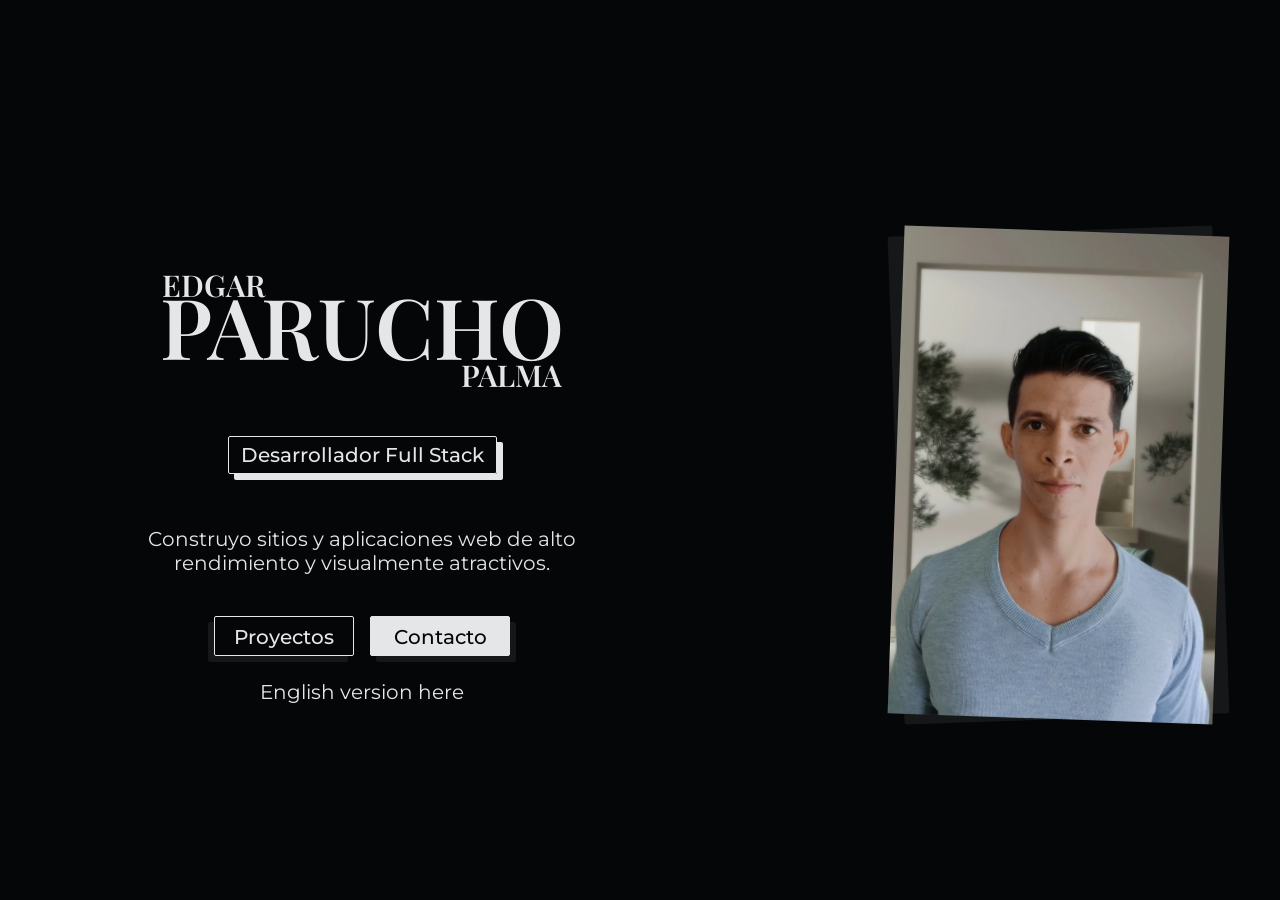
<file: index.html>
<!DOCTYPE html>
<html lang="es">
<head>
  <meta charset="UTF-8">
  <meta name="viewport" content="width=device-width, initial-scale=1.0">
  <meta name="description" content="Sitio web de Edgar Parucho, desarrollador web especializado en Vue.js, Node.js con enfoque en front-end">
  <meta property="og:type" content="website">
  <meta property="og:url" content="https://eparuchopalma.github.io/">
  <meta property="og:title" content="Edgar Parucho | Desarrollador web">
  <meta property="og:description" content="Explora mi trabajo enfocado en alto rendimiento y diseños elegantes, conoce parte de mi historia">
  <meta property="og:image" content="https://github.com/eparuchopalma/eparuchopalma.github.io/blob/main/assets/img/preview.jpg?raw=true">
  <link rel="stylesheet" href="style.css">
  <title>Edgar Parucho Palma</title>
</head>
<body id="body" class="body body_dark">
  <main class="main">
    <header class="section section_grid">
      <div class="section__header">
        <button
        id="theme-button"
        class="theme-button theme-button_dark"
        aria-label="tema"
        title="Tema"></button>
      </div>
      <div class="section__container">
        <h1 class="headline">
          <span class="headline__label headline__label_left">EDGAR</span>
          PARUCHO
          <span class="headline__label headline__label_right">PALMA</span>
        </h1>
        <strong class="subtitle subtitle_animated">Desarrollador Full Stack</strong>
        <p class="header__paragraph">
          Construyo sitios y aplicaciones web de alto rendimiento y visualmente atractivos.
        </p>
        <div class="cta-container">
          <a class="cta cta_secondary" href="#projects">Proyectos</a>
          <a class="cta cta_primary" href="#contact">Contacto</a>
          <a class="language-link" href="./index_en.html">English version here</a>
        </div>
      </div>
      <div class="section__container">
        <picture class="picture-container">
          <source media="(min-width: 576px)" srcset="assets/img/author.webp">
          <img
          class="picture"
          src="assets/img/author_sm.webp"
          alt="Foto del autor: de piel blanca, cabello corto y oscuro, usa sueter gris claro.">
        </picture>
      </div>
    </header>

    <section class="section section_grid" style="--project-color: #41B883;">
      <div class="section__header">
        <h2 class="section__title">Mantra</h2>
        <p class="section__subtitle">App de Help Desk<br>Microfilms Center</p>
      </div>
      <div class="section__container">
        <div class="carousel">
          <div class="carousel__dots">
            <span class="carousel__dot carousel__dot_active"></span>
            <span class="carousel__dot"></span>
            <span class="carousel__dot"></span>
          </div>
          <button class="carousel__btn carousel__btn_prev" aria-label="Anterior">
            &#10094;
          </button>
          <button class="carousel__btn carousel__btn_next" aria-label="Siguiente">
            &#10095;
          </button>
          <div class="carousel__track">
            <div class="carousel__item">
              <img
              class="mockup mockup_mobile"
              src="assets/img/projects/mantra_mobile_1.webp"
              alt="Tarjetas con indicadores de gestión en Mantra (Cerrados, SLA)">
              <img
              class="mockup mockup_desktop"
              src="assets/img/projects/mantra_desktop_1.webp"
              alt="Dashboard en Mantra: gráfica de línea sobre gestión por estado y de barra para gestión por més">
            </div>
            <div class="carousel__item">
              <img
              class="mockup mockup_mobile"
              src="assets/img/projects/mantra_mobile_2.webp"
              alt="Dashboard en Mantra: gráfica de línea sobre gestión por estado y de barra para gestión por més (tema oscuro en móvil)">
              <img
              class="mockup mockup_desktop"
              src="assets/img/projects/mantra_desktop_2.webp"
              alt="Gráficas en Mantra: gestión por cliente y por técnico">
            </div>
            <div class="carousel__item">
              <img
              class="mockup mockup_mobile"
              src="assets/img/projects/mantra_mobile_3.webp"
              alt="Gráficas en Mantra: resultados de consulta por producto y por estado">
              <img
              class="mockup mockup_desktop"
              src="assets/img/projects/mantra_desktop_3.webp"
              alt="Interfaz de consulta en Mantra. Formulario con calendario, campos de selección, checkbox, etc.">
            </div>
          </div>
        </div>
      </div>
      <div class="section__container">
        <div class="tabs">
          <input class="tabs__field" type="radio" id="tab1" name="tab-group" checked>
          <label for="tab1" class="tabs__label">Impacto</label>
          <div class="tabs__content">
            <div class="panels-container">
              <details class="panel" name="features" open>
                <summary class="panel__title">
                  <span>Impacto financiero</span>
                  <svg class="panel__icon" viewBox="0 0 24 24"><path d="M19 9l-7 7-7-7" stroke-linecap="round" stroke-linejoin="round"/></svg>
                </summary>
                <div class="panel__content">
                  <p><strong>Redujo drásticamente costos</strong> en recursos de la organización y demostró una estabilidad a largo plazo que <strong>permitió su comercialización</strong>.</p>
                </div>
              </details>

              <details class="panel" name="features">
                <summary class="panel__title">
                  <span>Resultados</span>
                  <svg class="panel__icon" viewBox="0 0 24 24"><path d="M19 9l-7 7-7-7" stroke-linecap="round" stroke-linejoin="round"/></svg>
                </summary>
                <div class="panel__content">
                  <strong>Centraliza procesos críticos</strong> lo que mejora la consistencia de la información, la comunicación del equipo, el margen de error y tiempos de gestión.
                </div>
              </details>

              <details class="panel" name="features">
                <summary class="panel__title">
                  <span>Trabajo en equipo</span>
                  <svg class="panel__icon" viewBox="0 0 24 24"><path d="M19 9l-7 7-7-7" stroke-linecap="round" stroke-linejoin="round"/></svg>
                </summary>
                <div class="panel__content">
                  <p>Permitió por primera vez la integración multidepartamental y el acceso remoto a la principal herramienta de gestión y fuente de la verdad.</p>
                </div>
              </details>
            </div>
          </div>
          <input class="tabs__field" type="radio" id="tab2" name="tab-group">
          <label for="tab2" class="tabs__label">Stack</label>
          <div class="tabs__content">
            <div class="panels-container">
              <details class="panel" name="tech" open>
                <summary class="panel__title">
                  <span>Front-End</span>
                  <svg class="panel__icon" viewBox="0 0 24 24"><path d="M19 9l-7 7-7-7" stroke-linecap="round" stroke-linejoin="round"/></svg>
                </summary>
                <div class="panel__content">
                  <ul id="stack-container">
                    <li>Vue.js &lpar;v2&rpar;</li>
                    <li>Vuetify</li>
                    <li>Vuex</li>
                    <li>Vue-Router</li>
                    <li>Options API</li>
                    <li>Vue-CLI</li>
                    <li>PWA</li>
                    <li>Chart.js</li>
                  </ul>
                </div>
              </details>

              <details class="panel" name="tech">
                <summary class="panel__title">
                  <span>Back-End y Base de Datos</span>
                  <svg class="panel__icon" viewBox="0 0 24 24"><path d="M19 9l-7 7-7-7" stroke-linecap="round" stroke-linejoin="round"/></svg>
                </summary>
                <div class="panel__content">
                  <ul>
                    <li>Node.js</li>
                    <li>Express.js</li>
                    <li>MongoDB</li>
                    <li>REST API</li>
                    <li>JWT</li>
                    <li>Mongoose</li>
                  </ul>
                </div>
              </details>

            </div>
          </div>

          <input class="tabs__field" type="radio" id="tab3" name="tab-group">
          <label for="tab3" class="tabs__label">Enlaces</label>
          <div class="tabs__content">
            <p class="alert">Ahora pertenece a Microfilms Center</p>
          </div>
        </div>
      </div>
    </section>

    <section id="projects" class="section section_grid" style="--project-color: #BC5536;">
      <div class="section__header">
        <h2 class="section__title">Proyectos</h2>
        <p class="section__subtitle">
          Secundarios
        </p>
      </div>
      <div id="projects-images" class="section__container section__container_relative">
        <div class="mockup-container mockup-container_selected" data-project-index="0" data-project-color="#BC5536" style="z-index: 3;">
          <img class="mockup mockup_mobile" src="assets/img/projects/luthen_mobile_1.webp" alt="Vista en móvil de interfaz de Login en Luthen">
          <img class="mockup mockup_desktop" src="assets/img/projects/luthen_desktop_1.webp" alt="Vista en escritorio de gráficas y tablas con movimientos ordenados en Luthen">
        </div>
        <div class="mockup-container" data-project-index="1" data-project-color="#202020" style="transform: rotate(-2deg); z-index: 2;">
          <img class="mockup mockup_mobile" src="assets/img/projects/lighthouse_mobile.webp" alt="Vista en móvil de Dashboard en Lighthouse con gráfica tipo radar de registro de hábitos">
          <img class="mockup mockup_desktop" src="assets/img/projects/lighthouse_desktop.webp" alt="Vista de escritorio de Dashboard en Lighthouse: Tabla marcada con registros, gráfica de radar y lista de recientes">
        </div>
        <div class="mockup-container" data-project-index="2" data-project-color="#3de" style="transform: rotate(-4deg); z-index: 1;">
          <img class="mockup mockup_mobile" src="assets/img/projects/pensive_mobile.webp" alt="Vista móvil de Pensive con un formulario de registro">
          <img class="mockup mockup_desktop" src="assets/img/projects/pensive_desktop.webp" alt="Vista de escritorio de Pensive con formulario de referencia web del registro">
        </div>
      </div>

      <div class="section__container section__container_flex">
        <div id="projects-tabs" class="tabs">
          <input class="tabs__field" type="radio" id="project-tab1" name="projects-tabs" checked>
          <label for="project-tab1" class="tabs__label">Stack</label>
          <div class="tabs__content">
            <div id="panels-container" class="panels-container">
              <details class="panel" name="projects-tech" open data-project-index="0">
                <summary class="panel__title">
                  <span>Front-End</span>
                  <svg class="panel__icon" viewBox="0 0 24 24"><path d="M19 9l-7 7-7-7" stroke-linecap="round" stroke-linejoin="round"/></svg>
                </summary>
                <div class="panel__content">
                  <ul>
                    <li>Vue.js &lpar;v3&rpar;</li>
                    <li>Composition API</li>
                    <li>Vite</li>
                    <li>CSS Puro - Arquitectura BEM</li>
                    <li>Chart.js</li>
                  </ul>
                </div>
              </details>

              <details class="panel" name="projects-tech" data-project-index="0">
                <summary class="panel__title">
                  <span>Back-End y Base de Datos</span>
                  <svg class="panel__icon" viewBox="0 0 24 24"><path d="M19 9l-7 7-7-7" stroke-linecap="round" stroke-linejoin="round"/></svg>
                </summary>
                <div class="panel__content">
                  <ul>
                    <li>Node.js</li>
                    <li>Express.js</li>
                    <li>REST API</li>
                  </ul>
                </div>
              </details>

              <details class="panel" name="projects-tech" data-project-index="1" style="display: none;">
                <summary class="panel__title">
                  <span>Front-End</span>
                  <svg class="panel__icon" viewBox="0 0 24 24"><path d="M19 9l-7 7-7-7" stroke-linecap="round" stroke-linejoin="round"/></svg>
                </summary>
                <div class="panel__content">
                  <ul>
                    <li>React.js</li>
                    <li>Vite</li>
                    <li>CSS Puro - Arquitectura BEM</li>
                    <li>Chart.js</li>
                  </ul>
                </div>
              </details>

              <details class="panel" name="projects-tech" data-project-index="1" style="display: none;">
                <summary class="panel__title">
                  <span>Back-End y Base de Datos</span>
                  <svg class="panel__icon" viewBox="0 0 24 24"><path d="M19 9l-7 7-7-7" stroke-linecap="round" stroke-linejoin="round"/></svg>
                </summary>
                <div class="panel__content">
                  <ul>
                    <li>Node.js</li>
                    <li>Express.js</li>
                    <li>REST API</li>
                    <li>Sequelize</li>
                  </ul>
                </div>
              </details>

              <details class="panel" name="projects-tech" data-project-index="2" style="display: none;">
                <summary class="panel__title">
                  <span>Front-End</span>
                  <svg class="panel__icon" viewBox="0 0 24 24"><path d="M19 9l-7 7-7-7" stroke-linecap="round" stroke-linejoin="round"/></svg>
                </summary>
                <div class="panel__content">
                  <ul>
                    <li>Vue.js &lpar;v3&rpar;</li>
                    <li>Composition API</li>
                    <li>Vite</li>
                    <li>CSS Puro - Arquitectura BEM</li>
                    <li>Chart.js</li>
                  </ul>
                </div>
              </details>

              <details class="panel" name="projects-tech" data-project-index="2" style="display: none;">
                <summary class="panel__title">
                  <span>Back-End y Base de Datos</span>
                  <svg class="panel__icon" viewBox="0 0 24 24"><path d="M19 9l-7 7-7-7" stroke-linecap="round" stroke-linejoin="round"/></svg>
                </summary>
                <div class="panel__content">
                  <ul>
                    <li>Node.js</li>
                    <li>Express.js</li>
                    <li>MongoDB</li>
                    <li>REST API</li>
                    <li>JWT</li>
                  </ul>
                </div>
              </details>

            </div>
          </div>

          <input class="tabs__field" type="radio" id="project-tab2" name="projects-tabs">
          <label for="project-tab2" class="tabs__label">Enlaces</label>
          <div class="tabs__content">
            <ul id="link-container">
              <li data-project-index="0">
                <a target="_blank" href="https://github.com/eparuchopalma/luthen-ui.git" class="link link_github">Código - Front-End</a>
              </li>
              <li data-project-index="0">
                <a target="_blank" href="https://github.com/eparuchopalma/luthen-api.git" class="link link_github">Código - Back-End</a>
              </li>
              <li data-project-index="0">
                <a target="_blank" href="https://luthen.vercel.app/" class="link link_vercel">Demo</a>
              </li>
              <li data-project-index="1" style="display: none;">
                <a target="_blank" href="https://github.com/eparuchopalma/lighthouse-ui.git" class="link link_github">Código - Front-End</a>
              </li>
              <li data-project-index="1" style="display: none;">
                <a target="_blank" href="https://github.com/eparuchopalma/lighthouse-api.git" class="link link_github">Código - Back-End</a>
              </li>
              <li data-project-index="1" style="display: none;">
                <a target="_blank" href="https://lighthouse-drab-eight.vercel.app/" class="link link_vercel">Demo</a>
              </li>
              <li data-project-index="2" style="display: none;">
                <a target="_blank" href="https://github.com/eparuchopalma/pensive-ui.git" class="link link_github">Código - Front-End</a>
              </li>
              <li data-project-index="2" style="display: none;">
                <a target="_blank" href="https://github.com/eparuchopalma/pensive-api.git" class="link link_github">Código - Back-End</a>
              </li>
              <li data-project-index="2" style="display: none;">
                <a target="_blank" href="https://pensive-epp.vercel.app/" class="link link_github">Demo</a>
              </li>
            </ul>
          </div>
        </div>
        <ul id="projects-titles" class="projects-titles">
          <li class="project-title project-title_selected" data-project-index="0" data-project-color="#BC5536">
            Luthen
          </li>
          <li class="project-title" data-project-index="1" data-project-color="#202020">
            Lighthouse
          </li>
          <li class="project-title" data-project-index="2" data-project-color="#3de">
            Pensive
          </li>
        </ul>
      </div>
    </section>
    <section id="contact" class="section section_centered">
      <h2  class="headline">Gracias</h2>
      <p class="subtitle">Por tu invaluable tiempo</p>
      <br>
      <p>
        <strong>Agrégame a tu red</strong> para que tengamos la oportunidad de colaborar.
      </p>
      <div class="link-container">
        <a class="link link_email" href="mailto:eparuchopalma@outlook.com" target="_blank">eparuchopalma@outlook.com</a>
        <a class="link link_linkedin" href="https://www.linkedin.com/in/eparuchopalma/" target="_blank">linkedin.com/in/eparuchopalma</a>
        <a class="link link_github" href="https://github.com/eparuchopalma" target="_blank">github.com/eparuchopalma</a>
        <a class="link link_goodreads" href="https://www.goodreads.com/eparuchopalma" target="_blank">goodreads.com/eparuchopalma</a>
      </div>
    </section>
  </main>
  <script src="script.js">
  </script>
</body>
</html>
</file>
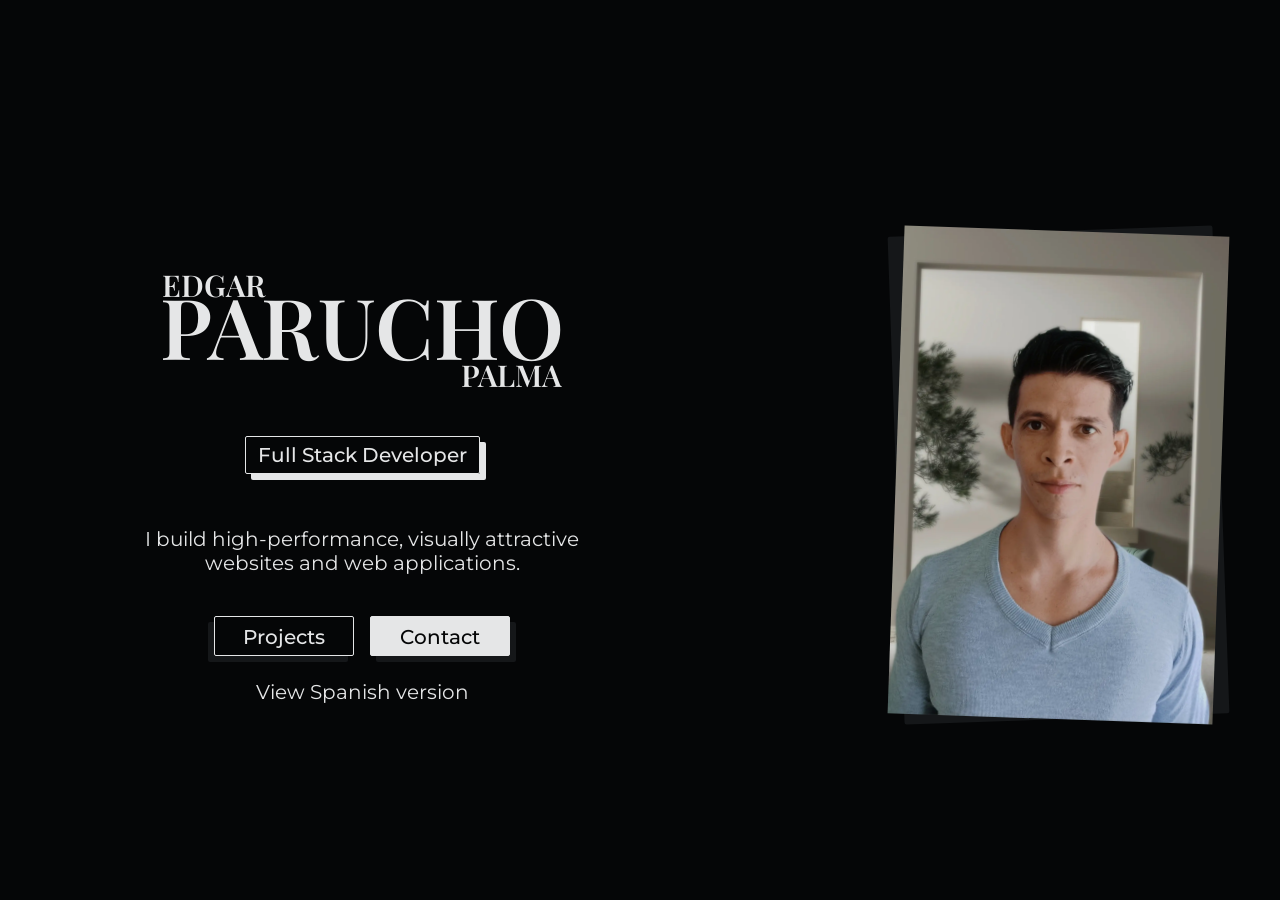
<file: index_en.html>
<!DOCTYPE html>
<html lang="en">
<head>
  <meta charset="UTF-8">
  <meta name="viewport" content="width=device-width, initial-scale=1.0">
  <meta name="description" content="Edgar Parucho — web developer focused on high performance and elegant UI.">
  <meta property="og:type" content="website">
  <meta property="og:url" content="https://eparuchopalma.github.io/">
  <meta property="og:title" content="Edgar Parucho | Web Developer">
  <meta property="og:description" content="Explore my work focused on high performance and elegant designs, and learn more about my story">
  <meta property="og:image" content="https://github.com/eparuchopalma/eparuchopalma.github.io/blob/main/assets/img/preview.jpg?raw=true">
  <link rel="stylesheet" href="style.css">
  <title>Edgar Parucho Palma</title>
</head>
<body id="body" class="body body_dark">
  <main class="main">
    <header class="section section_grid">
      <div class="section__header">
        <button
        id="theme-button"
        class="theme-button theme-button_dark"
        aria-label="theme"
        title="Theme"></button>
      </div>
      <div class="section__container">
        <h1 class="headline">
          <span class="headline__label headline__label_left">EDGAR</span>
          PARUCHO
          <span class="headline__label headline__label_right">PALMA</span>
        </h1>
        <strong class="subtitle subtitle_animated">Full Stack Developer</strong>
        <p class="header__paragraph">I build high-performance, visually attractive websites and web applications.</p>
        <div class="cta-container">
          <a class="cta cta_secondary" href="#projects">Projects</a>
          <a class="cta cta_primary" href="#contact">Contact</a>
          <a class="language-link" href="./index.html">View Spanish version</a>
        </div>
      </div>
      <div class="section__container">
        <picture class="picture-container">
          <source media="(min-width: 576px)" srcset="assets/img/author.webp">
          <img
          class="picture"
          src="assets/img/author_sm.webp"
          alt="Portrait of the author, a man of white skin with short dark hair, wearing a grey sweater.">
        </picture>
      </div>
    </header>

    <section class="section section_grid" style="--project-color: #41B883;">
      <div class="section__header">
        <h2 class="section__title">Mantra</h2>
        <p class="section__subtitle">Help Desk app<br>Microfilms Center</p>
      </div>
      <div class="section__container">
        <div class="carousel">
          <div class="carousel__dots">
            <span class="carousel__dot carousel__dot_active"></span>
            <span class="carousel__dot"></span>
            <span class="carousel__dot"></span>
          </div>
          <button class="carousel__btn carousel__btn_prev" aria-label="Anterior">&#10094;</button>
          <button class="carousel__btn carousel__btn_next" aria-label="Siguiente">&#10095;</button>
          <div class="carousel__track">
            <div class="carousel__item">
              <img class="mockup mockup_mobile" src="assets/img/projects/mantra_mobile_1.webp" alt="Mantra mobile: management cards with indicators (Solved, SLA)">
              <img class="mockup mockup_desktop" src="assets/img/projects/mantra_desktop_1.webp" alt="Mantra desktop: dashboard with charts">
            </div>
            <div class="carousel__item">
              <img class="mockup mockup_mobile" src="assets/img/projects/mantra_mobile_2.webp" alt="Mantra mobile: dashboard with charts">
              <img class="mockup mockup_desktop" src="assets/img/projects/mantra_desktop_2.webp" alt="Mantra desktop: client and technician charts">
            </div>
            <div class="carousel__item">
              <img class="mockup mockup_mobile" src="assets/img/projects/mantra_mobile_3.webp" alt="Mantra mobile: query results by product and status">
              <img class="mockup mockup_desktop" src="assets/img/projects/mantra_desktop_3.webp" alt="Mantra desktop: query interface with form controls">
            </div>
          </div>
        </div>
      </div>
      <div class="section__container">
        <div class="tabs">
          <input class="tabs__field" type="radio" id="tab1" name="tab-group" checked>
          <label for="tab1" class="tabs__label">Impact</label>
          <div class="tabs__content">
            <div class="panels-container">
              <details class="panel" name="features" open>
                <summary class="panel__title">
                  <span>Financial impact</span>
                  <svg class="panel__icon" viewBox="0 0 24 24"><path d="M19 9l-7 7-7-7" stroke-linecap="round" stroke-linejoin="round"/></svg>
                </summary>
                <div class="panel__content">
                  <strong>Significantly reduced organizational costs</strong> and demonstrated long-term stability that enabled commercialization.
                </div>
              </details>

              <details class="panel" name="features">
                <summary class="panel__title">
                  <span>Results</span>
                  <svg class="panel__icon" viewBox="0 0 24 24"><path d="M19 9l-7 7-7-7" stroke-linecap="round" stroke-linejoin="round"/></svg>
                </summary>
                <div class="panel__content">
                  <strong>Centralizes critical processes</strong> improving data consistency, team communication, error margin, and handling times.
                </div>
              </details>

              <details class="panel" name="features">
                <summary class="panel__title">
                  <span>Team collaboration</span>
                  <svg class="panel__icon" viewBox="0 0 24 24"><path d="M19 9l-7 7-7-7" stroke-linecap="round" stroke-linejoin="round"/></svg>
                </summary>
                <div class="panel__content">
                  <p>Enabled multi-department integration and remote access to the main management tool.</p>
                </div>
              </details>
            </div>
          </div>
          <input class="tabs__field" type="radio" id="tab2" name="tab-group">
          <label for="tab2" class="tabs__label">Stack</label>
          <div class="tabs__content">
            <div class="panels-container">
              <details class="panel" name="tech" open>
                <summary class="panel__title">
                  <span>Front-End</span>
                  <svg class="panel__icon" viewBox="0 0 24 24"><path d="M19 9l-7 7-7-7" stroke-linecap="round" stroke-linejoin="round"/></svg>
                </summary>
                <div class="panel__content">
                  <ul>
                    <li>Vue.js (v2)</li>
                    <li>Vuetify</li>
                    <li>Vuex</li>
                    <li>Vue-Router</li>
                    <li>Options API</li>
                    <li>Vue-CLI</li>
                    <li>PWA</li>
                    <li>Chart.js</li>
                  </ul>
                </div>
              </details>

              <details class="panel" name="tech">
                <summary class="panel__title">
                  <span>Back-End and Database</span>
                  <svg class="panel__icon" viewBox="0 0 24 24"><path d="M19 9l-7 7-7-7" stroke-linecap="round" stroke-linejoin="round"/></svg>
                </summary>
                <div class="panel__content">
                  <ul>
                    <li>Node.js</li>
                    <li>Express.js</li>
                    <li>MongoDB</li>
                    <li>REST API</li>
                    <li>JWT</li>
                    <li>Mongoose</li>
                  </ul>
                </div>
              </details>

            </div>
          </div>

          <input class="tabs__field" type="radio" id="tab3" name="tab-group">
          <label for="tab3" class="tabs__label">Links</label>
          <div class="tabs__content">
            <p class="alert">Mantra now belongs to Microfilms Center</p>
          </div>
        </div>
      </div>
    </section>

    <section id="projects" class="section section_grid" style="--project-color: #BC5536;">
      <div class="section__header">
        <h2 class="section__title">Projects</h2>
        <p class="section__subtitle">Side projects</p>
      </div>
      <div id="projects-images" class="section__container section__container_relative">
        <div class="mockup-container mockup-container_selected" data-project-index="0" data-project-color="#BC5536" style="z-index: 3;">
          <img class="mockup mockup_mobile" src="assets/img/projects/luthen_mobile_1.webp" alt="Luthen mobile view: login screen">
          <img class="mockup mockup_desktop" src="assets/img/projects/luthen_desktop_1.webp" alt="Luthen desktop view: charts and tables">
        </div>
        <div class="mockup-container" data-project-index="1" data-project-color="#202020" style="transform: rotate(-2deg); z-index: 2;">
          <img class="mockup mockup_mobile" src="assets/img/projects/lighthouse_mobile.webp" alt="Lighthouse mobile: habits radar chart">
          <img class="mockup mockup_desktop" src="assets/img/projects/lighthouse_desktop.webp" alt="Lighthouse desktop: records table and radar chart">
        </div>
        <div class="mockup-container" data-project-index="2" data-project-color="#3de" style="transform: rotate(-4deg); z-index: 1;">
          <img class="mockup mockup_mobile" src="assets/img/projects/pensive_mobile.webp" alt="Pensive mobile: registration form">
          <img class="mockup mockup_desktop" src="assets/img/projects/pensive_desktop.webp" alt="Pensive desktop: registration form reference">
        </div>
      </div>

      <div class="section__container section__container_flex">
        <div id="projects-tabs" class="tabs">
          <input class="tabs__field" type="radio" id="project-tab1" name="projects-tabs" checked>
          <label for="project-tab1" class="tabs__label">Stack</label>
          <div class="tabs__content">
            <div id="panels-container" class="panels-container">
              <details class="panel" name="projects-tech" open data-project-index="0">
                <summary class="panel__title">
                  <span>Front-End</span>
                  <svg class="panel__icon" viewBox="0 0 24 24"><path d="M19 9l-7 7-7-7" stroke-linecap="round" stroke-linejoin="round"/></svg>
                </summary>
                <div class="panel__content">
                  <ul>
                    <li>Vue.js (v3)</li>
                    <li>Composition API</li>
                    <li>Vite</li>
                    <li>Plain CSS - BEM architecture</li>
                    <li>Chart.js</li>
                  </ul>
                </div>
              </details>

              <details class="panel" name="projects-tech" data-project-index="0">
                <summary class="panel__title">
                  <span>Back-End and Database</span>
                  <svg class="panel__icon" viewBox="0 0 24 24"><path d="M19 9l-7 7-7-7" stroke-linecap="round" stroke-linejoin="round"/></svg>
                </summary>
                <div class="panel__content">
                  <ul>
                    <li>Node.js</li>
                    <li>Express.js</li>
                    <li>REST API</li>
                  </ul>
                </div>
              </details>

              <details class="panel" name="projects-tech" data-project-index="1" style="display: none;">
                <summary class="panel__title">
                  <span>Front-End</span>
                  <svg class="panel__icon" viewBox="0 0 24 24"><path d="M19 9l-7 7-7-7" stroke-linecap="round" stroke-linejoin="round"/></svg>
                </summary>
                <div class="panel__content">
                  <ul>
                    <li>React.js</li>
                    <li>Vite</li>
                    <li>Plain CSS - BEM architecture</li>
                    <li>Chart.js</li>
                  </ul>
                </div>
              </details>

              <details class="panel" name="projects-tech" data-project-index="1" style="display: none;">
                <summary class="panel__title">
                  <span>Back-End and Database</span>
                  <svg class="panel__icon" viewBox="0 0 24 24"><path d="M19 9l-7 7-7-7" stroke-linecap="round" stroke-linejoin="round"/></svg>
                </summary>
                <div class="panel__content">
                  <ul>
                    <li>Node.js</li>
                    <li>Express.js</li>
                    <li>REST API</li>
                    <li>Sequelize</li>
                  </ul>
                </div>
              </details>

              <details class="panel" name="projects-tech" data-project-index="2" style="display: none;">
                <summary class="panel__title">
                  <span>Front-End</span>
                  <svg class="panel__icon" viewBox="0 0 24 24"><path d="M19 9l-7 7-7-7" stroke-linecap="round" stroke-linejoin="round"/></svg>
                </summary>
                <div class="panel__content">
                  <ul>
                    <li>Vue.js (v3)</li>
                    <li>Composition API</li>
                    <li>Vite</li>
                    <li>Plain CSS - BEM architecture</li>
                    <li>Chart.js</li>
                  </ul>
                </div>
              </details>

              <details class="panel" name="projects-tech" data-project-index="2" style="display: none;">
                <summary class="panel__title">
                  <span>Back-End and Database</span>
                  <svg class="panel__icon" viewBox="0 0 24 24"><path d="M19 9l-7 7-7-7" stroke-linecap="round" stroke-linejoin="round"/></svg>
                </summary>
                <div class="panel__content">
                  <ul>
                    <li>Node.js</li>
                    <li>Express.js</li>
                    <li>MongoDB</li>
                    <li>REST API</li>
                    <li>JWT</li>
                  </ul>
                </div>
              </details>

            </div>
          </div>

          <input class="tabs__field" type="radio" id="project-tab2" name="projects-tabs">
          <label for="project-tab2" class="tabs__label">Links</label>
          <div class="tabs__content">
            <ul id="link-container">
              <li data-project-index="0">
                <a target="_blank" href="https://github.com/eparuchopalma/luthen-ui.git" class="link link_github">Front-End Code</a>
              </li>
              <li data-project-index="0">
                <a target="_blank" href="https://github.com/eparuchopalma/luthen-api.git" class="link link_github">Back-End Code</a>
              </li>
              <li data-project-index="0">
                <a target="_blank" href="https://luthen.vercel.app/" class="link link_vercel">Demo</a>
              </li>
              <li data-project-index="1" style="display: none;">
                <a target="_blank" href="https://github.com/eparuchopalma/lighthouse-ui.git" class="link link_github">Front-End Code</a>
              </li>
              <li data-project-index="1" style="display: none;">
                <a target="_blank" href="https://github.com/eparuchopalma/lighthouse-api.git" class="link link_github">Back-End Code</a>
              </li>
              <li data-project-index="1" style="display: none;">
                <a target="_blank" href="https://lighthouse-drab-eight.vercel.app/" class="link link_vercel">Demo</a>
              </li>
              <li data-project-index="2" style="display: none;">
                <a target="_blank" href="https://github.com/eparuchopalma/pensive-ui.git" class="link link_github">Front-End Code</a>
              </li>
              <li data-project-index="2" style="display: none;">
                <a target="_blank" href="https://github.com/eparuchopalma/pensive-api.git" class="link link_github">Back-End Code</a>
              </li>
              <li data-project-index="2" style="display: none;">
                <a target="_blank" href="https://pensive-epp.vercel.app/" class="link link_github">Demo</a>
              </li>
            </ul>
          </div>
        </div>
        <ul id="projects-titles" class="projects-titles">
          <li class="project-title project-title_selected" data-project-index="0" data-project-color="#BC5536">
            Luthen
          </li>
          <li class="project-title" data-project-index="1" data-project-color="#202020">
            Lighthouse
          </li>
          <li class="project-title" data-project-index="2" data-project-color="#3de">
            Pensive
          </li>
        </ul>
      </div>
    </section>

    <section id="contact" class="section section_centered">
      <h2 class="headline">Thank you</h2>
      <p class="subtitle">For your invaluable time</p>
      <br>
      <p>
        <strong>Add me to your network</strong> so we can have the opportunity to collaborate.
      </p>
      <div class="link-container">
        <a class="link link_email" href="mailto:eparuchopalma@outlook.com" target="_blank">eparuchopalma@outlook.com</a>
        <a class="link link_linkedin" href="https://www.linkedin.com/in/eparuchopalma/" target="_blank">linkedin.com/in/eparuchopalma</a>
        <a class="link link_github" href="https://github.com/eparuchopalma" target="_blank">github.com/eparuchopalma</a>
        <a class="link link_goodreads" href="https://www.goodreads.com/eparuchopalma" target="_blank">goodreads.com/eparuchopalma</a>
      </div>
    </section>
  </main>
  <script src="script.js"></script>
</body>
</html>
</file>
<file: style.css>
@font-face {
  font-family: "Montserrat";
  src: url("./assets/fonts/Montserrat-VariableFont_wght.ttf") format("truetype");
  font-display: swap;
  font-weight: 400 500;
}

@font-face {
  font-family: "Playfair Display";
  src: url("./assets/fonts/PlayfairDisplay-SemiBold.ttf") format("truetype");
  font-display: swap;
}

:root {
  --light: #e5e6e7;
  --dark: #050607;
  --accent-light: #d5d7d9;
  --accent-dark: #151719;
  font-size: 62.5%;
}

* {
  margin: 0;
  padding: 0;
  box-sizing: border-box;
  font-size: 1.6rem;
  font-family: "Montserrat", sans-serif;
  font-optical-sizing: auto;
  font-style: normal;
  color: var(--font-color);
}

h1, h2 {
  font-family: "Playfair Display", serif;
  font-optical-sizing: auto;
  font-style: normal;
}

ul { list-style: none; }
a { text-decoration: none; }

img {
  width: 100%;
  height: 100%;
  object-fit: cover;
}

.body {
  height: 100vh;
  background-color: var(--bg-color);
  transition: color, background-color .5s;
  display: grid;
  place-items: center;
}

.body_dark {
  --bg-color: var(--dark);
  --font-color: var(--light);
  --accent: var(--accent-dark);
}

.body_light {
  --bg-color: var(--light);
  --font-color: var(--dark);
  --accent: var(--accent-light);
}

.main {
  width: 100%;
  max-width: 1350px;
  height: 100%;
  padding: 12px;
  overflow-y: scroll;
  scroll-snap-type: y mandatory;
  scroll-behavior: smooth;
  scrollbar-color: transparent;
  scrollbar-width: none;
  will-change: transform;
  -ms-overflow-style: none; 
  overflow-y: scroll;
}

.main::-webkit-scrollbar {
  display: none;
}

.theme-button {
  width: 24px;
  height: 24px;
  border: none;
  border-radius: 2px;
  background-color: transparent;
  background-image: url('https://img.icons8.com/?size=100&id=59841&format=png&color=111111');
  background-size: cover;
  background-repeat: no-repeat;
  cursor: pointer;
  transition: transform .5s;
}

.theme-button_dark {
  background-image: url('https://img.icons8.com/?size=100&id=60002&format=png&color=ffffff');
}

.header {
  height: 100%;
  display: grid;
  text-align: center;
  scroll-snap-align: start;
}

.header__paragraph {
  display: block;
  text-align: center;
  margin: 0 auto;
  max-width: 500px;
}

.headline {
  height: 11rem;
  margin-top: 24px;
  font-size: 7.2rem;
  text-align: center;
  justify-self: center;
  position: relative;
}

.headline__label {
  font-family: "Playfair Display", serif;
  font-optical-sizing: auto;
  font-size: 2.4rem;
  position: absolute;
}

.headline__label_left {
  top: -4px;
  left: 2px;
}

.headline__label_right {
  right: 2px;
  bottom: 0;
}

.subtitle {
  display: block;
  width: fit-content;
  height: fit-content;
  padding: 6px 12px;
  border: 1px solid var(--font-color);
  border-radius: 2px;
  margin: 12px auto 24px;
  text-align: center;
  font-weight: 500;
  font-size: 2rem;
  box-shadow: 6px 6px var(--font-color);
}

.subtitle_animated {
  animation-name: shadowToRight;
  animation-duration: 1s;
  animation-fill-mode: backwards;
  animation-timing-function: ease-in-out;
}

.cta-container {
  display: block;
  text-align: center;
}

.cta {
  width: 140px;
  height: 40px;
  padding-top: 8px;
  border: 1px solid var(--font-color);
  border-radius: 2px;
  display: inline-block;
  text-align: center;
  font-weight: 500;
  cursor: pointer;
  transition: box-shadow .5s;
}

.cta_primary {
  margin: 12px auto 24px 12px;
  color: var(--bg-color);
  background-color: var(--font-color);
  box-shadow: 6px 6px var(--accent);
}

.cta_secondary {
  box-shadow: -6px 6px var(--accent);
}

.language-link { display: block; }

.picture-container {
  display: flex;
  justify-content: center;
  height: 90%;
  width: 90%;
  margin: 0 auto;
  border-radius: 2px;
  justify-self: center;
  position: relative;
  animation-name: rotateClockwise;
  animation-delay: 1.2s;
  animation-duration: .5s;
  animation-fill-mode: forwards;
  animation-timing-function: ease-in-out;
}

.picture-container::before {
  width: 80%;
  height: 100%;
  border-radius: 2px;
  background-color: var(--accent);
  content: "";
  position: absolute;
  z-index: -10;
  animation-name: rotateCounterClockwise;
  animation-delay: 1.2s;
  animation-duration: .5s;
  animation-fill-mode: forwards;
  animation-timing-function: ease-in-out;
}

.picture {
  width: 80%;
}

.section {
  --project-color: var(--accent);
  height: 100%;
  margin: 20px auto;
  scroll-snap-align: start;
  overflow: hidden;
}

.section_centered {
  display: flex;
  gap: 12px;
  flex-direction: column;
  align-items: center;
  justify-content: center;
  text-align: center;
}

.section__header {
  width: 100%;
  height: 6%;
  margin: 0 auto;
  display: flex;
  justify-content: center;
  align-items: end;
  gap: 8px;
}

.section__title {
  text-align: right;
  font-size: 4rem;
}

.section__subtitle { margin-bottom: 6px; }

.section__container {
  height: 47%;
  max-width: 700px;
  margin: 0 auto;
  display: grid;
  place-items: center;
}

.section__container_relative { position: relative; }

.section__container_flex {
  display: flex;
  flex-direction: column;
}

.carousel {
  width: 100%;
  height: 100%;
  margin: 0 auto;
  position: relative;
}

.carousel__track {
  height: 100%;
  display: flex;
  gap: 2px;
  overflow-x: auto;
  scrollbar-width: none;
  scroll-behavior: smooth;
  scroll-snap-type: x mandatory;
}

.carousel__track::-webkit-scrollbar { display: none; }

.carousel__item {
  scroll-snap-align: start;
  display: flex;
  gap: 2px;
  flex: 0 0 100%;
  position: relative;
}

.mockup {
  max-height: 100%;
  max-width: 100%;
  border: 1px solid #888;
  border-radius: 12px;
  padding: 6px;
  background-color: #111;
  position: absolute;
  top: 0;
}

.mockup_mobile {
  width: auto;
  height: 100%;
  max-height: 350px;
  aspect-ratio: 9 / 16;
  z-index: 10;
}

.mockup_desktop {
  width: 100%;
  max-width: 520px;
  height: auto;
  aspect-ratio: 16 / 9;
  right: 0;
}

.carousel__btn {
  width: 28px;
  height: 28px;
  border: 1px solid var(--font-color);
  border-radius: 2px;
  display: flex;
  align-items: center;
  justify-content: center;
  background-color: var(--bg-color);
  color: var(--font-color);
  transition: background 0.2s, transform 0.1s;
  transform: translateY(-50%);
  position: absolute;
  bottom: 30%;
  cursor: pointer;
  z-index: 20;
}

.carousel__btn:active { transform: translateY(-50%) scale(0.95); }

.carousel__btn_prev { left: 15px; }

.carousel__btn_next { right: 15px; }

.carousel__dots {
  width: 46px;
  height: 12px;
  display: flex;
  gap: 2px;
  align-items: center;
  justify-content: space-around;
  position: absolute;
  bottom: 0;
  left: calc(50% - 23px);
  z-index: 20;
}

.carousel__dot {
  width: 10px;
  height: 10px;
  border-radius: 2px;
  border: 1px solid var(--font-color);
  background: var(--accent);
  cursor: pointer;
  transition: background 0.3s;
}

.carousel__dot_active {
  background-color: var(--font-color);
  transform: scale(1.2);
}

.projects-titles {
  width: 100%;
  height: 70px;
}

.project-title {
  margin: 0 auto;
  width: 100%;
  text-align: center;
  transition: all .3s;
  color: #8888;
  background-color: var(--accent);
  border: 1px solid var(--bg-color);
}

.project-title_selected {
  color: var(--font-color);
  font-size: 2rem;
  position: relative;
}

.project-title_selected::before {
  content: "";
  position: absolute;
  top: calc(50% - 5px);
  left: 10px;
  border-radius: 2px;
  border-top: 5px solid transparent;
  border-bottom: 5px solid transparent;
  border-left: 10px solid var(--font-color); 
}

.mockup-container {
  height: 85%;
  width: 85%;
  position: absolute;
  top: 5%;
  left: 10%;
  transition: transform .3s;
  display: flex;
}

.mockup-container_slide {
  animation-name: slide;
  animation-timing-function: ease-in-out;
  animation-fill-mode: forwards;
  animation-duration: 1s;
}

.tabs {
  height: 100%;
  width: 100%;
  padding-top: 12px;
  margin: 0 auto;
  display: flex;
  justify-content: center;
  align-content: start;
  flex-wrap: wrap;
  gap: 2px;
}

.tabs__field { display: none; }

.tabs__label {
  width: 104px;
  border-bottom: 2px solid var(--font-color);
  border-radius: 2px;
  text-align: center;
  font-weight: 500;
  background-color: var(--accent);
  transition: all .3s;
  cursor: pointer;
}

.tabs__field:checked + .tabs__label { border-bottom: 2px solid var(--project-color); }

.tabs__content {
  height: fit-content;
  width: 100%;
  margin: 0 auto;
  box-sizing: border-box;
  display: none;
  justify-content: center;
  order: 1;
}

.tabs__field:checked + .tabs__label + .tabs__content {
  display: block;
  animation-name: fade;
  animation-duration: 1s;
}

.panels-container {
  margin-top: 12px;
}

.panel {
  margin-top: 2px;
  border-radius: 0 2px 2px 0;
  border-left: 2px solid var(--font-color);
  background-color: var(--accent);
}

.panel[open] {
  margin: 12px 0;
  border-color: var(--project-color);
}

.panel__title {
  display: flex;
  justify-content: space-between;
  align-items: center;
  padding: 6px;
  cursor: pointer;
  user-select: none;
  font-weight: 500;
}

.panel__icon {
  width: 20px;
  height: 20px;
  fill: none;
  stroke: #9ca3af;
  stroke-width: 2;
  transition: transform 0.2s ease, stroke 0.2s ease;
}

.panel[open] .panel__icon { transform: rotate(180deg); }

.panel__content { padding: 12px; }

.link {
  height: 48px;
  min-width: 340px;
  margin: 6px auto;
  border-radius: 2px;
  padding-left: 36px;
  display: flex;
  align-items: center;
  background-repeat: no-repeat;
  background-position: 6px;
  background-size: 24px;
  position: relative;
}

.link::before {
  content: "";
  width: 24px;
  height: 24px;
  border-radius: 50%;
  background-color: #191919;
  position: absolute;
  left: 6px;
  top: calc(50% - 12px);
  z-index: -1;
}

.link::after {
  content: "";
  width: 24px;
  height: 24px;
  background-image: url('https://img.icons8.com/?size=100&id=60664&format=png&color=888888');
  background-repeat: no-repeat;
  background-position: center;
  background-size: 2rem;
  transition: transform .3s;
  position: absolute;
  right: 6px;
  top: calc(50% - 12px);
}

.link_email {
  background-image: url('https://img.icons8.com/?size=100&id=jicLxt1sA2qa&format=png&color=ffffff');
}

.link_linkedin {
  background-image: url('https://img.icons8.com/?size=100&id=60444&format=png&color=ffffff');
}

.link_github {
  background-image: url('https://img.icons8.com/?size=100&id=12599&format=png&color=ffffff');
}

.link_goodreads {
  background-image: url('https://img.icons8.com/?size=100&id=25849&format=png&color=ffffff');
}

.link_vercel {
  background-image: url('https://img.icons8.com/?size=100&id=2xFS7aynbwiR&format=png&color=ffffff');
}

.alert {
  margin-top: 12px;
  padding: 6px 0;
  border-radius: 2px;
  text-align: center;
  font-weight: 500;
  background-color: rgba(65, 184, 131, .1);
  color: var(--project-color);
}

.fade {
  animation-name: fade;
  animation-duration: 1s;
}

@media (orientation: landscape) {

  .theme-button { margin-right: auto; }

  .link { min-width: 420px; }

  .picture-container {
    height: 100%;
    width: 100%;
  }

  .section_grid {
    display: grid;
    align-items: start;
    grid-template-rows: 1fr 11fr;
    grid-template-columns: 8fr 4fr;
  }

  .section__header {
    height: 100%;
    grid-column: 1 / 3;
  }

  .section__container {
    height: 100%;
    align-self: center;
    max-height: 500px;
    padding: 6px;
    margin: 0;
  }

  .section__container_flex {
    flex-direction: column-reverse;
    justify-content: space-between;
  }

  .tabs {
    padding: 0;
    align-content: space-between;
    justify-content: start;
  }

  .tabs__label {
    max-width: 32%;
    order: 2;
  }

  .section_centered { gap: 0; }

}

@media (any-hover: hover) {

  a:hover { text-decoration: underline; }

  .theme-button:hover { transform: scale(1.2) rotate(45deg); }

  .cta:hover, .cta:focus { box-shadow: 12px 12px var(--accent); }

  .cta_secondary:hover, .cta_secondary:focus { box-shadow: -12px 12px var(--accent); }

  .link:hover::after { transform: scale(1.2); }

  .carousel__btn:hover { background: var(--accent); }

  .tabs__label:hover { border-color: var(--project-color);}

  .project-title_selected:hover { cursor: default; }

  .project-title:hover {
    color: var(--font-color);
    cursor: pointer;
  }

}

@media (min-width: 756px)  {

  body, button, a, p  {
    font-size: 2rem;
  }

  .headline {
    height: 12.6rem;
    font-size: 8.4rem;
  }

  .headline__label {
    font-size: 3rem;
  }

}

@keyframes fade {
  from { opacity: 0; }
  to { opacity: 1; }
}

@keyframes slide {
  0% { transform: none; }

  50% { transform: translateX(900px); }

  100% { transform: none; }
}

@keyframes rotateClockwise {
  from { transform: rotate(0); }
  to { transform: rotate(2deg); }
}

@keyframes rotateCounterClockwise {
  from { transform: rotate(0); }
  to { transform: rotate(-4deg); }
}

@keyframes shadowToRight {
  from { box-shadow: none; }
  to { box-shadow: 6px 6px var(--font-color); }
}
</file>
